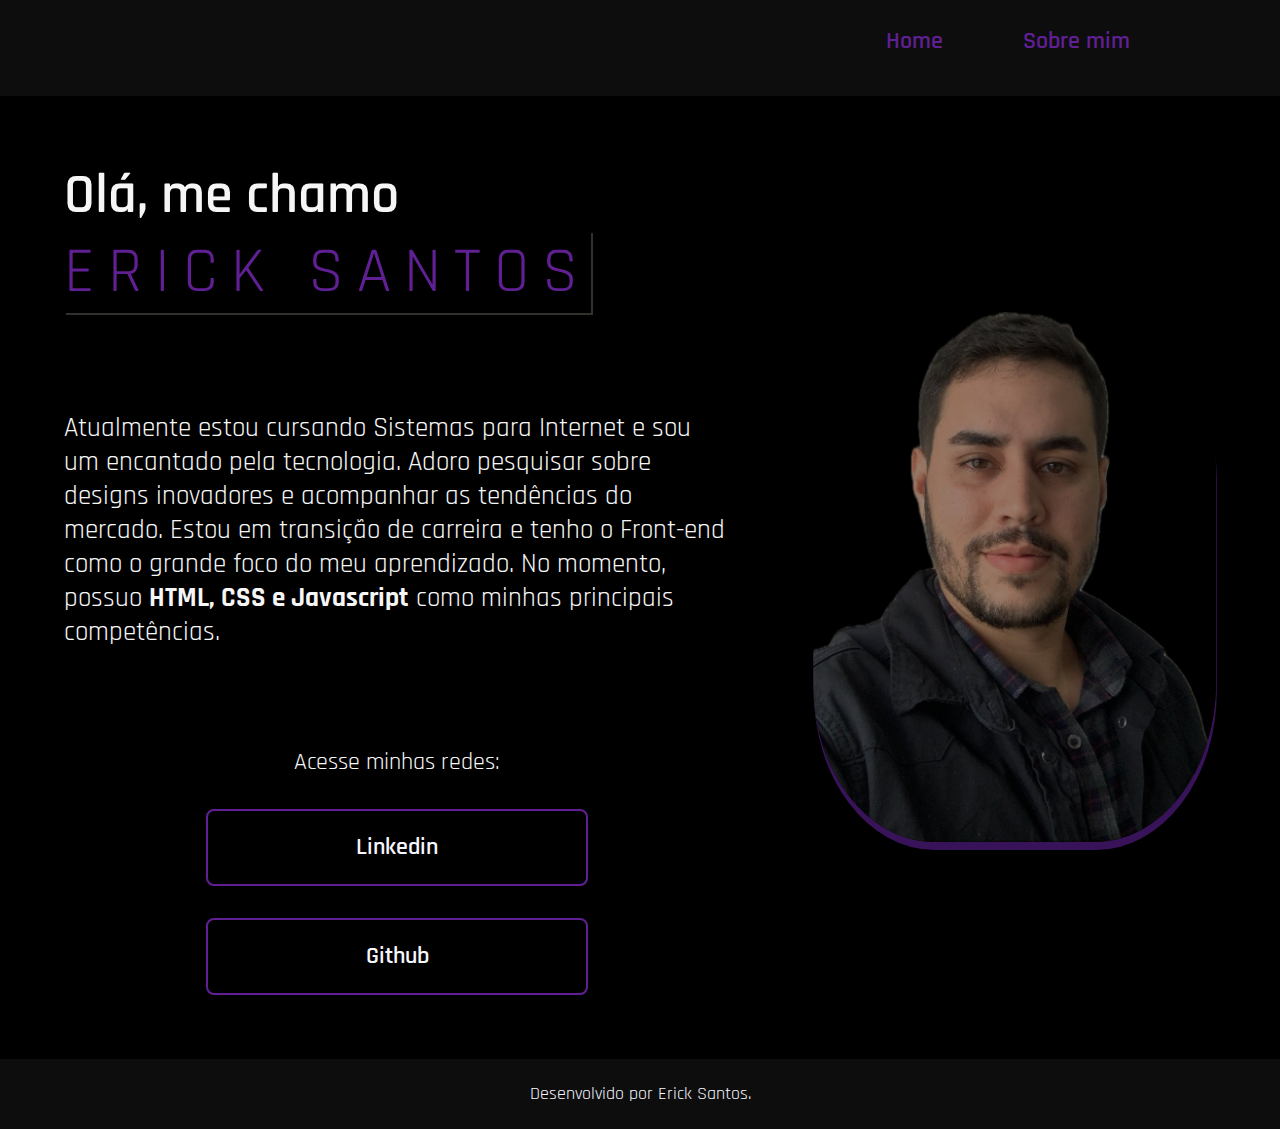
<file: index.html>
<!DOCTYPE html>
<html lang="pt-br">
<head>
    <meta charset="UTF-8">
    <meta name="viewport" content="width=device-width, initial-scale=1.0">
    <title>Portfolio</title>
    <link rel="stylesheet" href="Styles/style.css">
</head>
<body>
    <header class="cabecalho">
        <nav class="cabecalho__menu">
            <a class="cabecalho__menu__link" href="index.html">Home</a>
            <a class="cabecalho__menu__link" href="about.html">Sobre mim</a>
        </nav>
    </header>
    <main class="apresentacao">
        <section class="apresentacao__conteudo"> 
            <h1 class="apresentacao__conteudo__titulo">Olá, me chamo<br>
            <strong class="titulo-destaque">ERICK SANTOS</strong>
            </h1><br>
            <p class="apresentacao__conteudo__texto">Atualmente estou cursando Sistemas para Internet e sou um encantado pela 
            tecnologia. Adoro pesquisar sobre designs inovadores e acompanhar as tendências do mercado. Estou em transição de carreira e 
            tenho o Front-end como o grande foco do meu aprendizado. No momento, possuo <strong> HTML, CSS e Javascript</strong> 
            como minhas principais competências.
            </p><br>
            <div class="apresentacao__links">
                <h2 class="apresentacao__links__subtitulo">Acesse minhas redes:</h2>
                <a class="apresentacao__links__navegacao" href="https://www.linkedin.com/in/front-ericksantos/" target="_blank">Linkedin</a>
                <a class="apresentacao__links__navegacao" href="https://github.com/santos-erick" target="_blank">Github</a>
            </div>
        </section>
        <img class="apresentacao__imagem" src="assets/perfil portfolio.jpeg" alt="imagem perfil">
    </main>
    <footer class="rodape">
        <p>Desenvolvido por Erick Santos.</p>
    </footer>
</body>
</html>
</file>
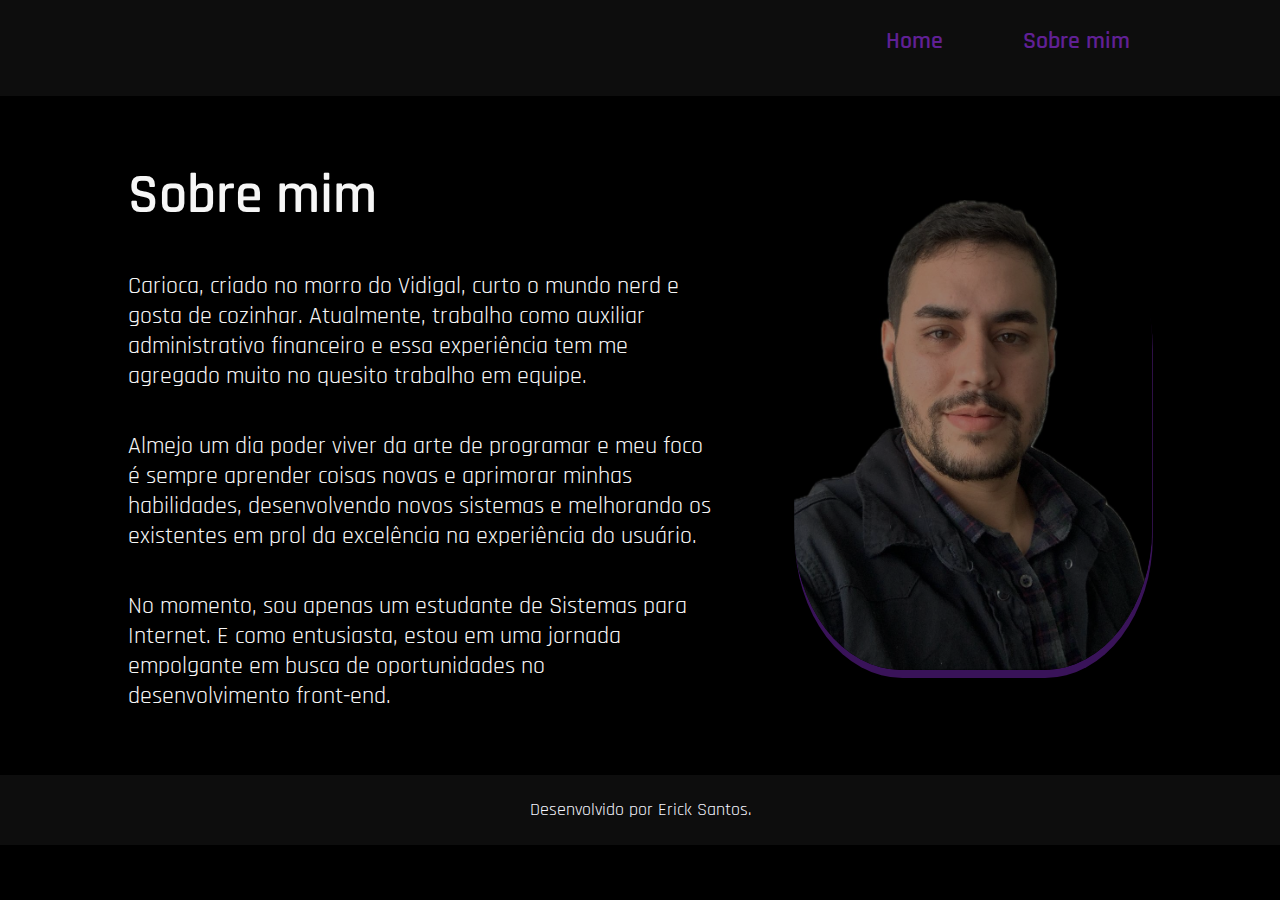
<file: about.html>
<!DOCTYPE html>
<html lang="pt-br">
<head>
    <meta charset="UTF-8">
    <meta name="viewport" content="width=device-width, initial-scale=1.0">
    <title>Sobre mim</title>
    <link rel="stylesheet" href="Styles/style.css">
</head>
<body>
    <header class="cabecalho">
        <nav class="cabecalho__menu">
            <a class="cabecalho__menu__link" href="index.html">Home</a>
            <a class="cabecalho__menu__link" href="about.html">Sobre mim</a>
        </nav>
    </header>
    <main class="apresentacao__about">
        <section class="apresentacao__conteudo">
            <h1 class="apresentacao__conteudo__titulo">Sobre mim</h1>
            <p class="apresentacao__conteudo__texto__about">Carioca, criado no morro do Vidigal, curto o mundo nerd e gosta de cozinhar. 
                Atualmente, trabalho como auxiliar administrativo financeiro e essa experiência tem me agregado muito no quesito trabalho em equipe. 
            </p>
            <p class="apresentacao__conteudo__texto__about">Almejo um dia poder viver da arte de programar e meu foco é sempre aprender coisas
            novas e aprimorar minhas habilidades, desenvolvendo novos sistemas e melhorando os existentes
            em prol da excelência na experiência do usuário. 
            </p>
            <p class="apresentacao__conteudo__texto__about">No momento, sou apenas um estudante de Sistemas para Internet. 
            E como entusiasta, estou em uma jornada empolgante em busca de oportunidades no desenvolvimento front-end.
            </p>
        </section>
        <img class="apresentacao__imagem__about" src="assets/perfil portfolio.jpeg" alt="imagem perfil">
    </main>
    <footer class="rodape">
        <p>Desenvolvido por Erick Santos.</p>
    </footer>
</body>
</html>
</file>
<file: Styles/style.css>
@import url('https://fonts.googleapis.com/css2?family=Rajdhani:wght@300;400;500;600;700&display=swap');

:root {
    --cor--primaria: #000000;
    --cor--secundaria: #f6f6ff;
    --cor--terciaria: #602094;
    --cor--hover: #272727;

    --fonte--primaria: "Rajdhani", sans-serif; 
}

* {
    margin: 0;
    padding: 0;
}

body {
    box-sizing: border-box;
    /* height: 100vh; */
    background-color: var(--cor--primaria);
    color: #F6F6F6;
}


.cabecalho__menu {
    display: flex;
    justify-content: right;
    gap: 80px;
    padding-left: 5.5%;
    padding-right: 150px;
    height: 45px;
}

.cabecalho {
    padding: 2% 0% 0% 10%;
    background-color: #0d0d0d;
    
}

.cabecalho__menu__link {
    font-family: var(--fonte--primaria);
    font-size: 1.5rem;
    font-weight: 600;
    color: var(--cor--terciaria);
    text-decoration: none;
    transition: 0.5s;

}

.cabecalho__menu__link:hover {
    color: var(--cor--secundaria);
    font-size: 1.6rem;
    transition: 0.5s;
}



.apresentacao__imagem {
    width: 35%;
    border-radius: 30%
    
    
}

body img{
    opacity: 0.6;
    transition: 0.5s;
    box-shadow: 0.8px 8px var(--cor--terciaria);
    
}

body img:hover{
    opacity: 0.9;
    transition: 0.5s;
    box-shadow: 0.8px 8px hsl(0, 0%, 100%);
}


.apresentacao__imagem__about {
    width: 35%;
    border-radius: 30%;
}

img {
    width: 100%;
    height: auto;
}


.apresentacao {
    padding: 5% 15%;
    
    display: flex;
    align-items: center;
    justify-content: space-between;
    gap: 82px;
}

.apresentacao__about {
    padding: 5% 15%;
    display: flex;
    align-items: center;
    justify-content: space-between;
    gap: 82px; 
}

.apresentacao__conteudo {
    width: 70%; 
    display: flex;
    flex-direction: column;
    gap: 40px;
}

.apresentacao__conteudo__titulo {
    font-size: 3.5rem;
    font-family: var(--fonte--primaria);
    font-weight: 600;
}

.titulo-destaque {
    color:var(--cor--terciaria);
    letter-spacing: 13px;
    font-size: 4rem;
    font-weight: 400;
    box-shadow: 2px 2px rgb(50, 49, 46);
}

.apresentacao__conteudo__texto {
    font-size: 1.7rem;
    font-family: var(--fonte--primaria);
}

.apresentacao__conteudo__texto__about {
    font-size: 1.5rem;
    font-family: var(--fonte--primaria);
}

.apresentacao__links {
    display: flex;
    flex-direction: column;
    justify-content: space-between;
    align-items: center;
    gap: 32px;
}

.apresentacao__links__subtitulo {
    font-family: var(--fonte--primaria);
    font-weight: 400;
    font-size: 1.5rem;
}

.apresentacao__links__navegacao {
    /* background-color: darkolivegreen ; */
    border: 2px solid var(--cor--terciaria);
    width: 378px;
    text-align: center;
    border-radius: 8px;
    font-size: 1.5rem;
    font-weight: 600;
    padding: 21.5px 0;
    text-decoration: none;
    color: var(--cor--secundaria);
    font-family: var(--fonte--primaria);
    transition: 0.5s;
    
}

.apresentacao__links__navegacao:hover {
    background-color: var(--cor--hover);
    transition: 0.5s;
    font-size: 1.6rem;
}

.rodape {
    color: var(--cor--secundaria);
    background-color: #0d0d0d;
    padding: 24px;
    text-align: center;
    font-family: var(--fonte--primaria);
    font-size: 1.1rem;
    font-weight: 400;

}


@media screen and (max-width: 2560px) {
    .cabecalho {
        height: 70px;
    }

    .apresentacao {
        padding: 5% 10%;
        
    }

    .apresentacao__about{
        padding: 5% 10%;
    }
}


@media screen and (max-width: 1440px) {
    .apresentacao {
        padding: 5% 5%;
    }
}

@media (max-width: 1024px) {
    .cabecalho {
        padding: 4%;
    }
    
    .cabecalho__menu {
        justify-content:end;
        
    }
    .apresentacao {
        flex-direction: column-reverse;
        padding: 5%;
        margin: auto;
        
    }

    .apresentacao__imagem {
        display: none;
    }

    .apresentacao__conteudo {
        width: auto;
        
    }
}

@media screen and (max-width: 900px) {
    .apresentacao__about{
        display: flex;
        flex-direction: column-reverse;
    }
    
}


@media screen and (max-width: 768px) {
    .cabecalho {
        height: 35px;
    }

    .cabecalho__menu {
        justify-content: center;
    }

    .apresentacao__conteudo__titulo{
        font-size: 3rem;
    }

    .titulo-destaque{
        font-size: 3rem;
    }

    .apresentacao__conteudo__texto{
        font-size: 1.5rem;
    }
}

@media screen and (max-width: 455px) {
    .cabecalho__menu{
        gap: 55px;
    }

    .apresentacao__imagem__about {
        width: 300px;
        height: 390px;
    }

}

@media screen and (max-width: 425px) {

    .apresentacao{
        box-sizing: border-box;
        margin: 5px 7px;
    }

    .apresentacao__links__navegacao{
        width: 340px;
    }

    .cabecalho__menu__link{
        font-size: 1.2rem;
    }

    .cabecalho__menu {
        padding-right: 1px;
    }

    .apresentacao__conteudo__titulo{
        font-size: 2.5rem;
    }

    .titulo-destaque{
        font-size: 2.5rem;
    }
    .apresentacao__conteudo__texto{
        font-size: 1.3rem;
    }

    .rodape{
        font-size: 0.9rem;
    }

    .apresentacao__about{
        display: flex;
        flex-direction: column-reverse;
    }

    .apresentacao__conteudo__texto__about{
        font-size: 1.3rem;
    }

    .apresentacao__about{
        display: flex;
        flex-direction: column-reverse;
    }
    

}

@media screen and (max-width: 375px) {

    .apresentacao{
        box-sizing: border-box;
        margin: 5px 10px;
    }

    .apresentacao__links__navegacao{
        width: 300px;
    }

    .cabecalho__menu__link{
        font-size: 1.1rem;
    }

    .cabecalho__menu {
        padding-right: 1px;
    }

    .apresentacao__conteudo__titulo{
        font-size: 2.4rem;
    }

    .titulo-destaque{
        font-size: 2.4rem;
    }
    .apresentacao__conteudo__texto{
        font-size: 1.2rem;
    }

    .apresentacao__conteudo__texto__about{
        font-size: 1.2rem;
    }

    .rodape{
        font-size: 0.9rem;
    }

    .apresentacao__links__subtitulo{
        font-size: 1.4rem;
    }

    .apresentacao__links__navegacao{
        font-size: 1.3rem;
    }

}

@media screen and (max-width: 320px) {

    .apresentacao{
        box-sizing: border-box;
        margin: 5px 10px;
    }

    .apresentacao__links__navegacao{
        width: 250px;
    }

    .cabecalho__menu__link{
        font-size: 1.1rem;
    }

    .cabecalho__menu {
        padding-right: 1px;
    }

    .apresentacao__conteudo__titulo{
        font-size: 2.2rem;
    }

    .titulo-destaque{
        font-size: 2.2rem;
    }
    .apresentacao__conteudo__texto{
        font-size: 1.1rem;
    }

    .apresentacao__conteudo__texto__about{
        font-size: 1.1rem;
    }

    .rodape{
        font-size: 0.8rem;
    }

    .apresentacao__links__subtitulo{
        font-size: 1.3rem;
    }

    .apresentacao__links__navegacao{
        font-size: 1.2rem;
    }

}
</file>
